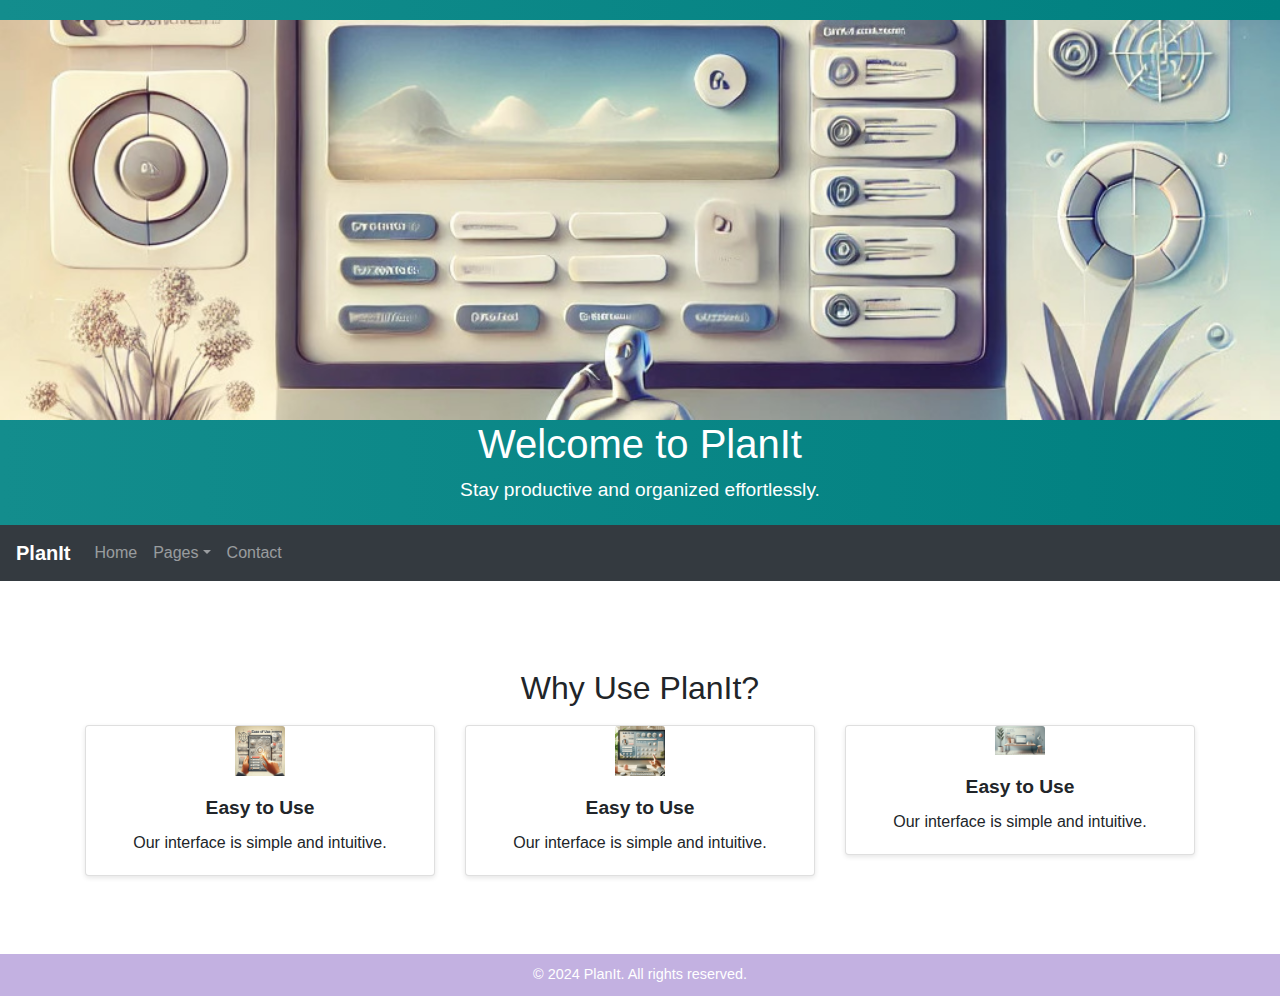
<file: index.html>
<!-- DEVELOPER: Marwa Monsour, IS117-001, Fall 2024 -->
<!DOCTYPE html>
<html lang="en">
<head>
    <meta charset="UTF-8">
    <meta name="viewport" content="width=device-width, initial-scale=1.0">
    <title>To-Do List Website</title>
    <link rel="stylesheet" href="assets/css/styles.css">
    <link rel="stylesheet" href="https://stackpath.bootstrapcdn.com/bootstrap/4.5.2/css/bootstrap.min.css">
</head>
<body>
    <header class="header">
        <img src="assets/images/hero-banner.jpg" alt="Hero Banner" class="img-fluid" style="max-height: 400px; width: 100%; object-fit: cover;">
        <h1 style="text-align: center;">Welcome to PlanIt</h1>
        <p style="text-align: center;">Stay productive and organized effortlessly.</p>
    </header>    
    <nav class="navbar navbar-expand-lg navbar-dark bg-dark">
        <a class="navbar-brand" href="#">PlanIt</a>
        <button class="navbar-toggler" type="button" data-toggle="collapse" data-target="#navbarNav" aria-controls="navbarNav" aria-expanded="false" aria-label="Toggle navigation">
            <span class="navbar-toggler-icon"></span>
        </button>
        <div class="collapse navbar-collapse" id="navbarNav">
            <ul class="navbar-nav">
                <li class="nav-item"><a class="nav-link" href="index.html">Home</a></li>
                <li class="nav-item dropdown">
                    <a class="nav-link dropdown-toggle" href="#" id="navbarDropdown" role="button" data-toggle="dropdown" aria-haspopup="true" aria-expanded="false">Pages</a>
                    <div class="dropdown-menu" aria-labelledby="navbarDropdown">
                        <a class="dropdown-item" href="todo.html">To-Do List</a>
                        <a class="dropdown-item" href="about.html">About</a>
                        <a class="dropdown-item" href="features.html">Features</a>
                    </div>
                </li>
                <li class="nav-item"><a class="nav-link" href="contact.html">Contact</a></li>
            </ul>
        </div>
    </nav>
    <main class="container my-5">
        <section class="text-center">
            <h2>Why Use PlanIt?</h2>
            <div class="row">
                <div class="col-md-4">
                    <div class="card">
                        <img src="assets/images/icon-easy-to-use1.png" alt="Easy to Use1" class="card-img-top" style="width: 50px; margin: auto;">
                        <div class="card-body">
                            <h5 class="card-title">Easy to Use</h5>
                            <p class="card-text">Our interface is simple and intuitive.</p>
                        </div>
                    </div>                    
                </div>
                <div class="col-md-4">
                    <div class="card">
                        <img src="assets/images/icon-easy-to-use2.png" alt="Easy to Use2" class="card-img-top" style="width: 50px; margin: auto;">
                        <div class="card-body">
                            <h5 class="card-title">Easy to Use</h5>
                            <p class="card-text">Our interface is simple and intuitive.</p>
                        </div>
                    </div>                    
                </div>
                <div class="col-md-4">
                    <div class="card">
                        <img src="assets/images/icon-easy-to-use3.png" alt="Easy to Use3" class="card-img-top" style="width: 50px; margin: auto;">
                        <div class="card-body">
                            <h5 class="card-title">Easy to Use</h5>
                            <p class="card-text">Our interface is simple and intuitive.</p>
                        </div>
                    </div>                    
                </div>
            </div>
        </section>
    </main>
    <footer class="footer">
        <p style="text-align: center;">© 2024 PlanIt. All rights reserved.</p>
    </footer>
    <script src="https://code.jquery.com/jquery-3.5.1.slim.min.js"></script>
    <script src="https://cdn.jsdelivr.net/npm/bootstrap@4.5.2/dist/js/bootstrap.bundle.min.js"></script>
</body>
</html>
</file>
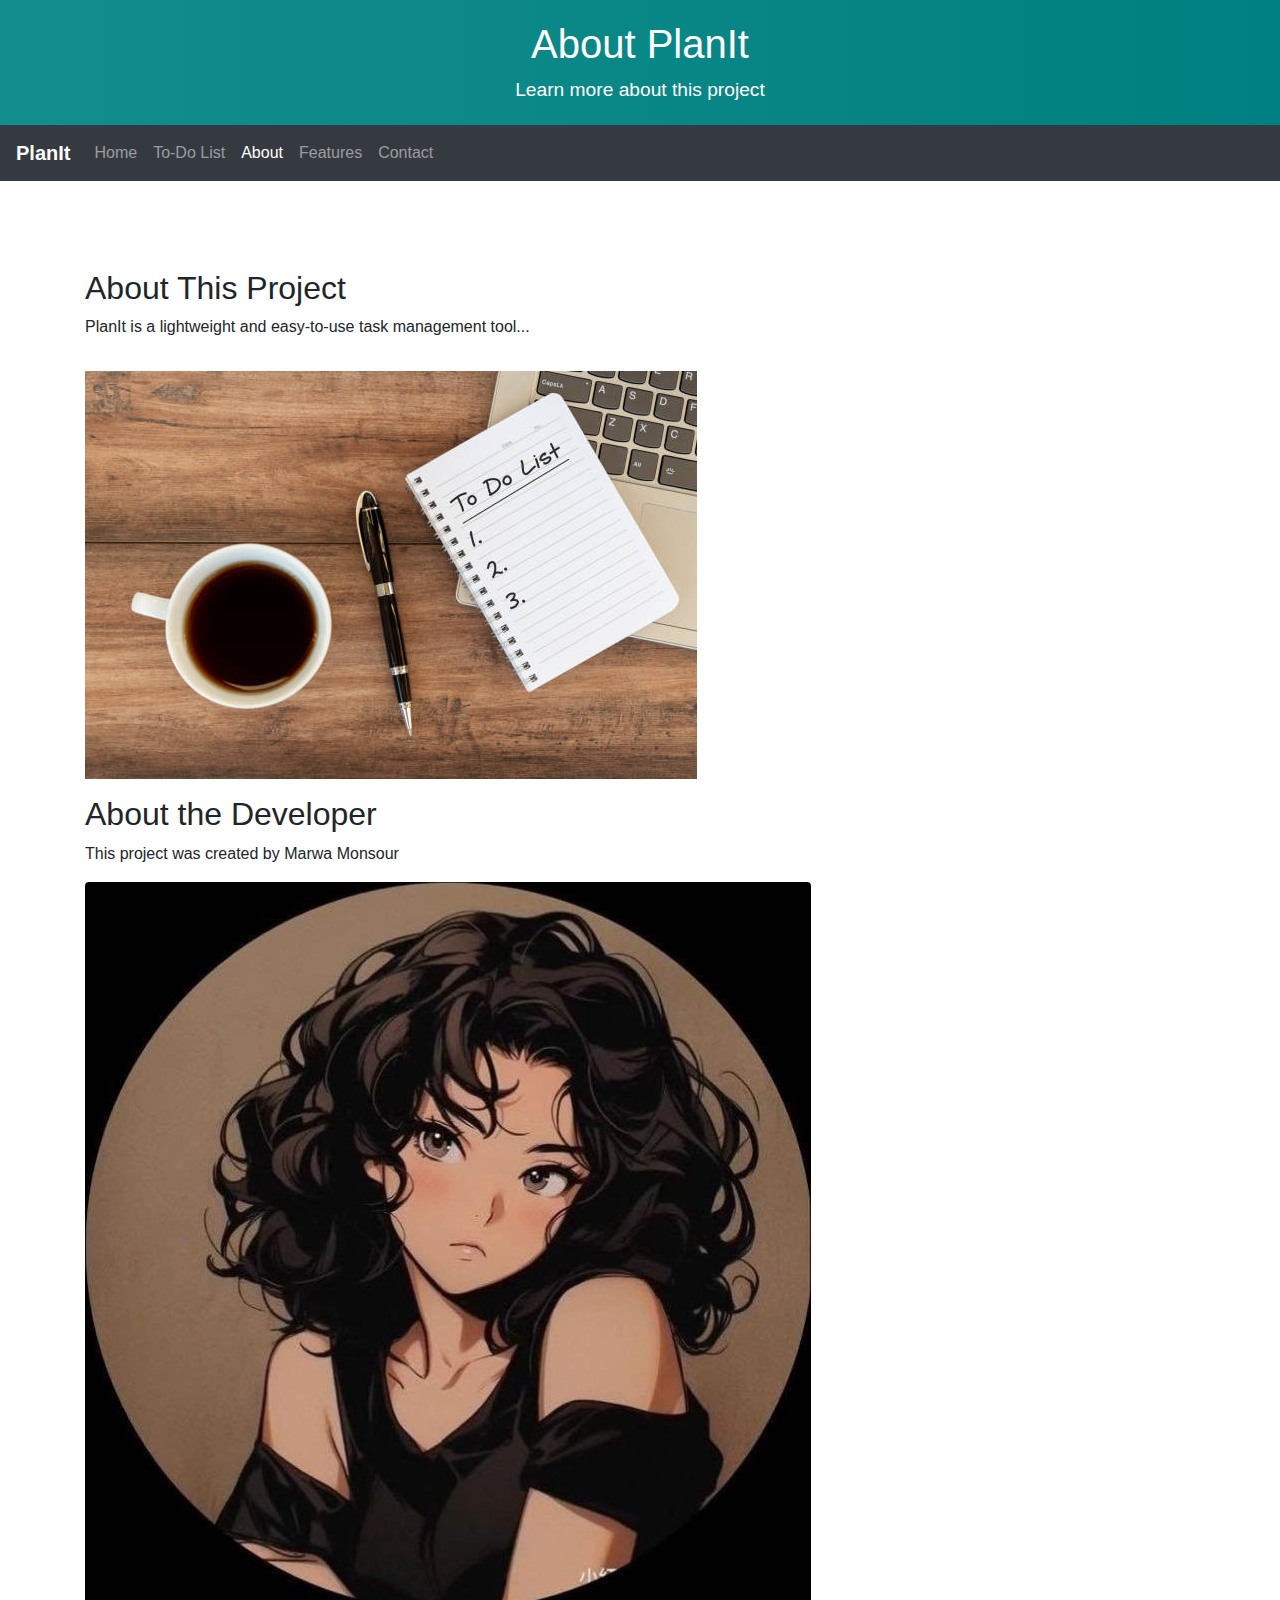
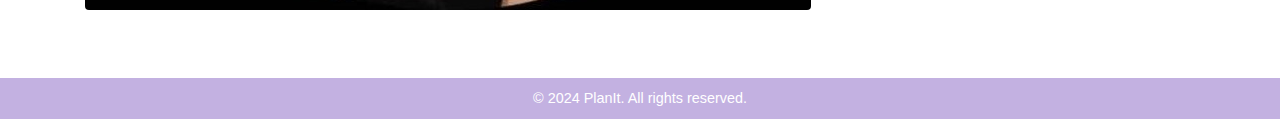
<file: about.html>
<!-- DEVELOPER: Marwa Monsour, IS117-001, Fall 2024 -->
<!DOCTYPE html>
<html lang="en">
<head>
    <meta charset="UTF-8">
    <meta name="viewport" content="width=device-width, initial-scale=1.0">
    <title>About</title>
    <link rel="stylesheet" href="assets/css/styles.css">
    <link rel="stylesheet" href="https://stackpath.bootstrapcdn.com/bootstrap/4.5.2/css/bootstrap.min.css">
</head>
<body>
    <header class="header">
        <h1 style="text-align: center;">About PlanIt</h1>
        <p style="text-align: center;">Learn more about this project</p>
    </header>
    <nav class="navbar navbar-expand-lg navbar-dark bg-dark">
        <a class="navbar-brand" href="index.html">PlanIt</a>
        <button class="navbar-toggler" type="button" data-toggle="collapse" data-target="#navbarNav" aria-controls="navbarNav" aria-expanded="false" aria-label="Toggle navigation">
            <span class="navbar-toggler-icon"></span>
        </button>
        <div class="collapse navbar-collapse" id="navbarNav">
            <ul class="navbar-nav">
                <li class="nav-item"><a class="nav-link" href="index.html">Home</a></li>
                <li class="nav-item"><a class="nav-link" href="todo.html">To-Do List</a></li>
                <li class="nav-item"><a class="nav-link active" href="about.html">About</a></li>
                <li class="nav-item"><a class="nav-link" href="features.html">Features</a></li>
                <li class="nav-item"><a class="nav-link" href="contact.html">Contact</a></li>
            </ul>
        </div>
    </nav>
    <main class="container my-5">
        <section>
            <h2>About This Project</h2>
            <p>PlanIt is a lightweight and easy-to-use task management tool...</p>
            <img src="assets/images/project-image.jpg" alt="Project Overview" class="img-fluid my-3">
        </section>        
        <section>
            <h2>About the Developer</h2>
            <p>This project was created by Marwa Monsour</p>
            <img src="assets/images/developer-image.jpg" alt="Developer Working" class="img-fluid rounded">
        </section>        
    </main>
    <footer class="footer">
        <p style="text-align: center;">© 2024 PlanIt. All rights reserved.</p>
    </footer>
    <script src="https://code.jquery.com/jquery-3.5.1.slim.min.js"></script>
    <script src="https://cdn.jsdelivr.net/npm/bootstrap@4.5.2/dist/js/bootstrap.bundle.min.js"></script>
</body>
</html>
</file>
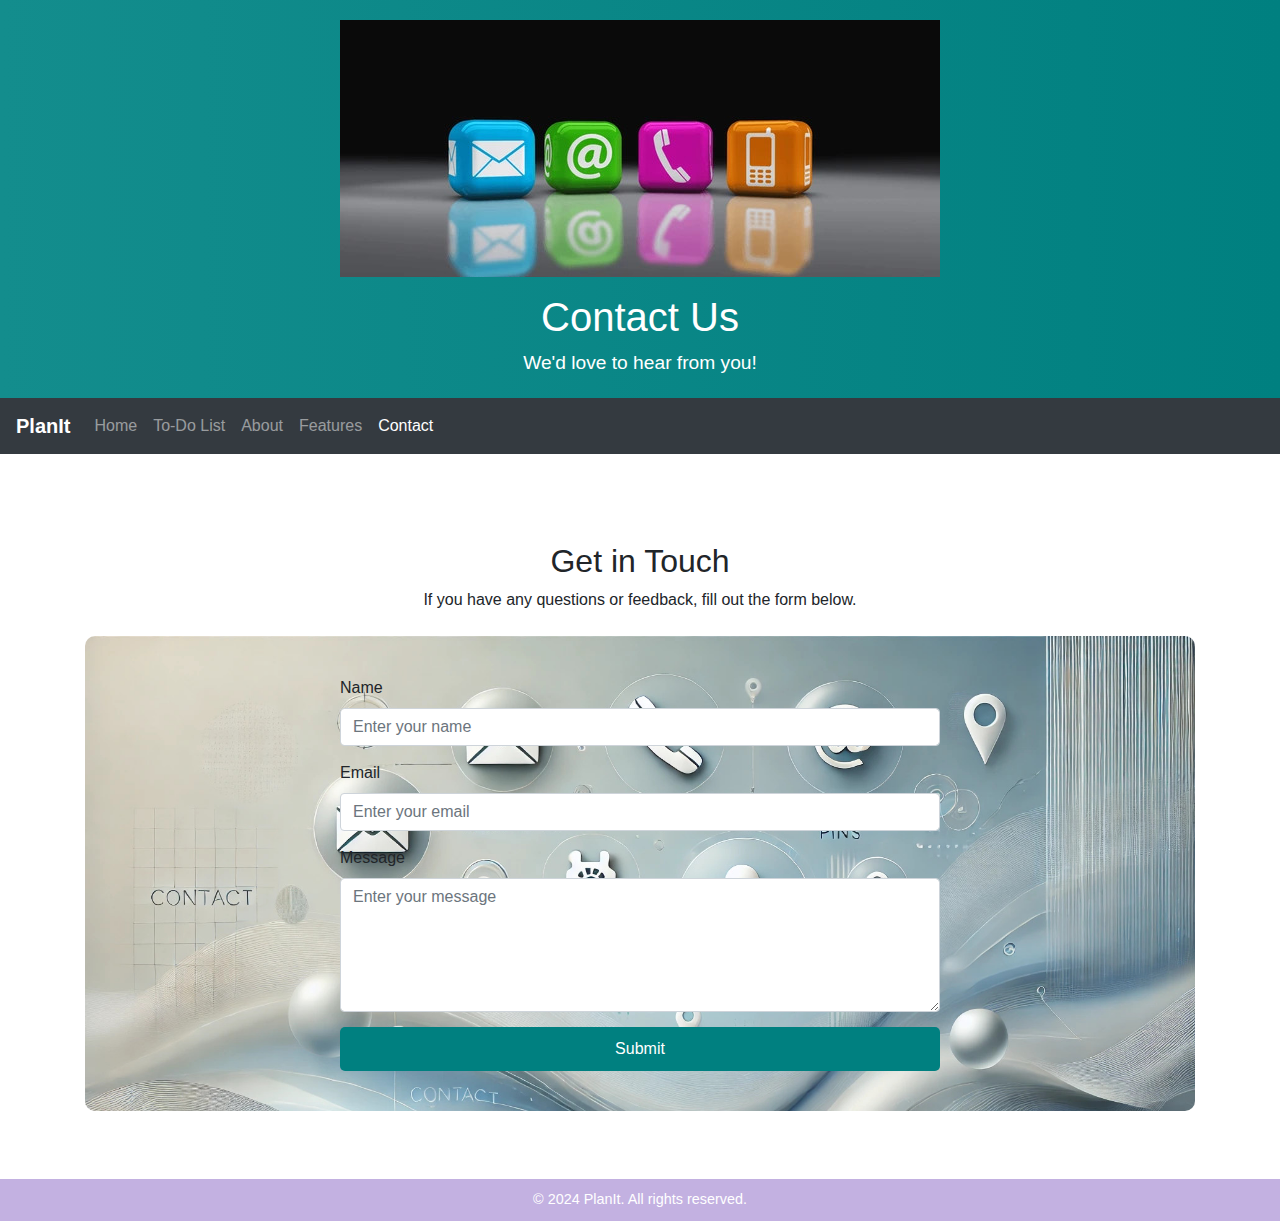
<file: contact.html>
<!-- DEVELOPER: Marwa Monsour, IS117-001, Fall 2024 -->
<!DOCTYPE html>
<html lang="en">
<head>
    <meta charset="UTF-8">
    <meta name="viewport" content="width=device-width, initial-scale=1.0">
    <title>Contact</title>
    <link rel="stylesheet" href="assets/css/styles.css">
    <link rel="stylesheet" href="https://stackpath.bootstrapcdn.com/bootstrap/4.5.2/css/bootstrap.min.css">
</head>
<body>
    <header class="header">
        <div style="text-align: center;">
            <img src="assets/images/contact-header.jpg" alt="Contact Us" class="img-fluid mb-3">
        </div>
        <h1 style="text-align: center;">Contact Us</h1>
        <p style="text-align: center;">We'd love to hear from you!</p>
    </header>    
    <nav class="navbar navbar-expand-lg navbar-dark bg-dark">
        <a class="navbar-brand" href="index.html">PlanIt</a>
        <button class="navbar-toggler" type="button" data-toggle="collapse" data-target="#navbarNav" aria-controls="navbarNav" aria-expanded="false" aria-label="Toggle navigation">
            <span class="navbar-toggler-icon"></span>
        </button>
        <div class="collapse navbar-collapse" id="navbarNav">
            <ul class="navbar-nav">
                <li class="nav-item"><a class="nav-link" href="index.html">Home</a></li>
                <li class="nav-item"><a class="nav-link" href="todo.html">To-Do List</a></li>
                <li class="nav-item"><a class="nav-link" href="about.html">About</a></li>
                <li class="nav-item"><a class="nav-link" href="features.html">Features</a></li>
                <li class="nav-item"><a class="nav-link active" href="contact.html">Contact</a></li>
            </ul>
        </div>
    </nav>
    <main class="container my-5">
        <section class="text-center">
            <h2>Get in Touch</h2>
            <p>If you have any questions or feedback, fill out the form below.</p>
        </section>
        <section class="mt-4" style="background-image: url('assets/images/contact-form-bg.jpg'); background-size: cover; padding: 20px; border-radius: 10px;">
            <form>
                <div class="form-group">
                    <label for="name">Name</label>
                    <input type="text" id="name" class="form-control" placeholder="Enter your name" required>
                </div>
                <div class="form-group">
                    <label for="email">Email</label>
                    <input type="email" id="email" class="form-control" placeholder="Enter your email" required>
                </div>
                <div class="form-group">
                    <label for="message">Message</label>
                    <textarea id="message" class="form-control" rows="5" placeholder="Enter your message" required></textarea>
                </div>
                <button type="submit" class="btn" style="background-color: #008080; color: white; border: none; padding: 10px 20px; border-radius: 5px;">
                    Submit
                </button>
            </form>
        </section>        
    </main>
    <footer class="footer">
        <p style="text-align: center;">© 2024 PlanIt. All rights reserved.</p>
    </footer>
    <script src="https://code.jquery.com/jquery-3.5.1.slim.min.js"></script>
    <script src="https://cdn.jsdelivr.net/npm/bootstrap@4.5.2/dist/js/bootstrap.bundle.min.js"></script>
</body>
</html>
</file>
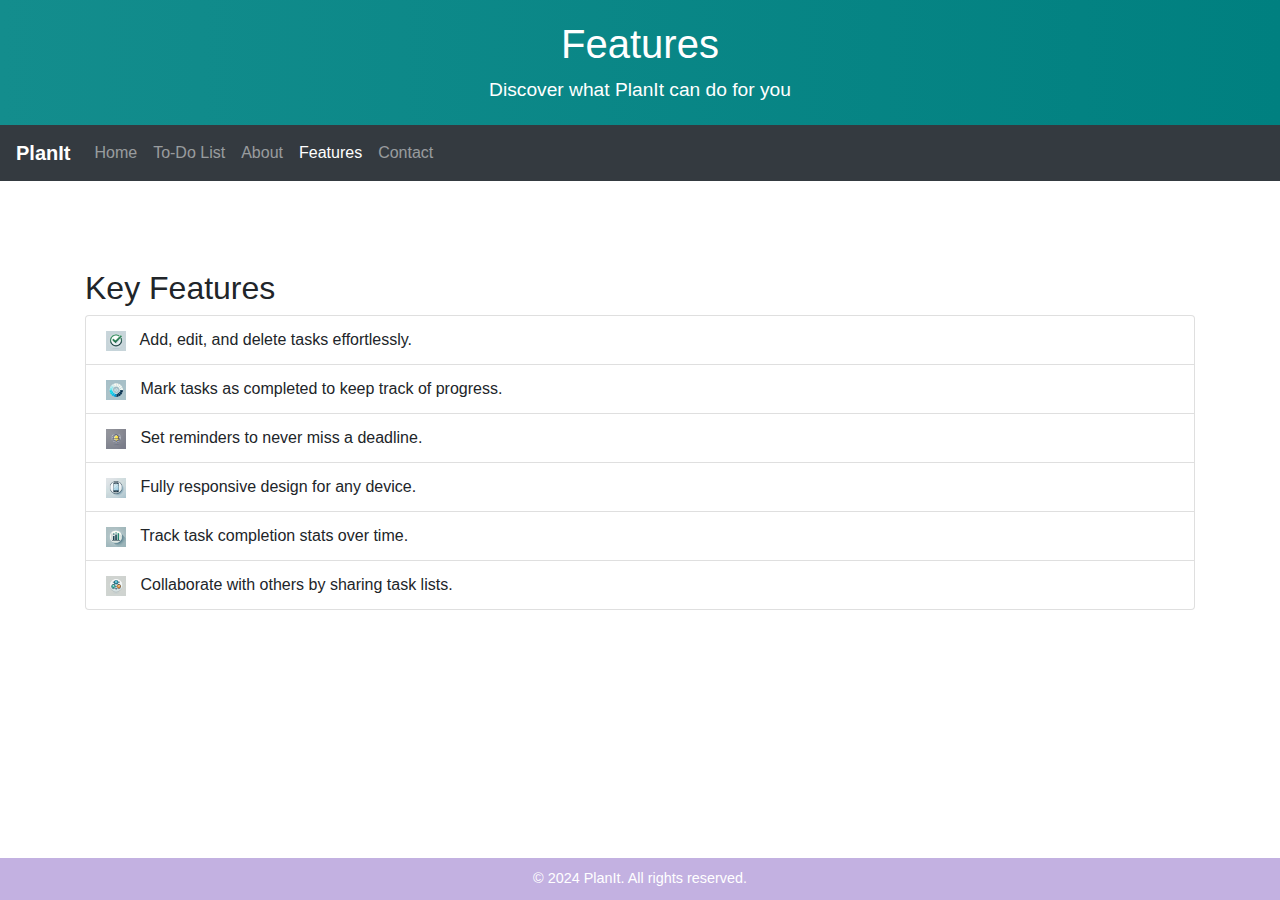
<file: features.html>
<!-- DEVELOPER: Marwa Monsour, IS117-001, Fall 2024 -->
<!DOCTYPE html>
<html lang="en">
<head>
    <meta charset="UTF-8">
    <meta name="viewport" content="width=device-width, initial-scale=1.0">
    <title>Features</title>
    <link rel="stylesheet" href="assets/css/styles.css">
    <link rel="stylesheet" href="https://stackpath.bootstrapcdn.com/bootstrap/4.5.2/css/bootstrap.min.css">
</head>
<body>
    <header class="header">
        <h1 style="text-align: center;">Features</h1>
        <p style="text-align: center;">Discover what PlanIt can do for you</p>
    </header>
    <nav class="navbar navbar-expand-lg navbar-dark bg-dark">
        <a class="navbar-brand" href="index.html">PlanIt</a>
        <button class="navbar-toggler" type="button" data-toggle="collapse" data-target="#navbarNav" aria-controls="navbarNav" aria-expanded="false" aria-label="Toggle navigation">
            <span class="navbar-toggler-icon"></span>
        </button>
        <div class="collapse navbar-collapse" id="navbarNav">
            <ul class="navbar-nav">
                <li class="nav-item"><a class="nav-link" href="index.html">Home</a></li>
                <li class="nav-item"><a class="nav-link" href="todo.html">To-Do List</a></li>
                <li class="nav-item"><a class="nav-link" href="about.html">About</a></li>
                <li class="nav-item"><a class="nav-link active" href="features.html">Features</a></li>
                <li class="nav-item"><a class="nav-link" href="contact.html">Contact</a></li>
            </ul>
        </div>
    </nav>
    <main class="container my-5">
        <section>
            <h2>Key Features</h2>
            <ul class="list-group">
                <li class="list-group-item">
                    <img src="assets/images/checkmark-icon.png" alt="Checkmark" style="width: 20px; margin-right: 10px;"> Add, edit, and delete tasks effortlessly.
                </li>
                <li class="list-group-item">
                    <img src="assets/images/progress-icon.png" alt="Progress" style="width: 20px; margin-right: 10px;"> Mark tasks as completed to keep track of progress.
                </li>
                <li class="list-group-item">
                    <img src="assets/images/reminder-icon.png" alt="Reminder" style="width: 20px; margin-right: 10px;"> Set reminders to never miss a deadline.
                </li>
                <li class="list-group-item">
                    <img src="assets/images/mobile-icon.png" alt="Mobile Responsive" style="width: 20px; margin-right: 10px;"> Fully responsive design for any device.
                </li>
                <li class="list-group-item">
                    <img src="assets/images/analytics-icon.png" alt="Analytics" style="width: 20px; margin-right: 10px;"> Track task completion stats over time.
                </li>
                <li class="list-group-item">
                    <img src="assets/images/collaborate-icon.png" alt="Collaboration" style="width: 20px; margin-right: 10px;"> Collaborate with others by sharing task lists.
                </li>
            </ul>            
        </section>
    </main>
    <footer class="footer">
        <p style="text-align: center;">© 2024 PlanIt. All rights reserved.</p>
    </footer>
    <script src="https://code.jquery.com/jquery-3.5.1.slim.min.js"></script>
    <script src="https://cdn.jsdelivr.net/npm/bootstrap@4.5.2/dist/js/bootstrap.bundle.min.js"></script>
</body>
</html>
</file>
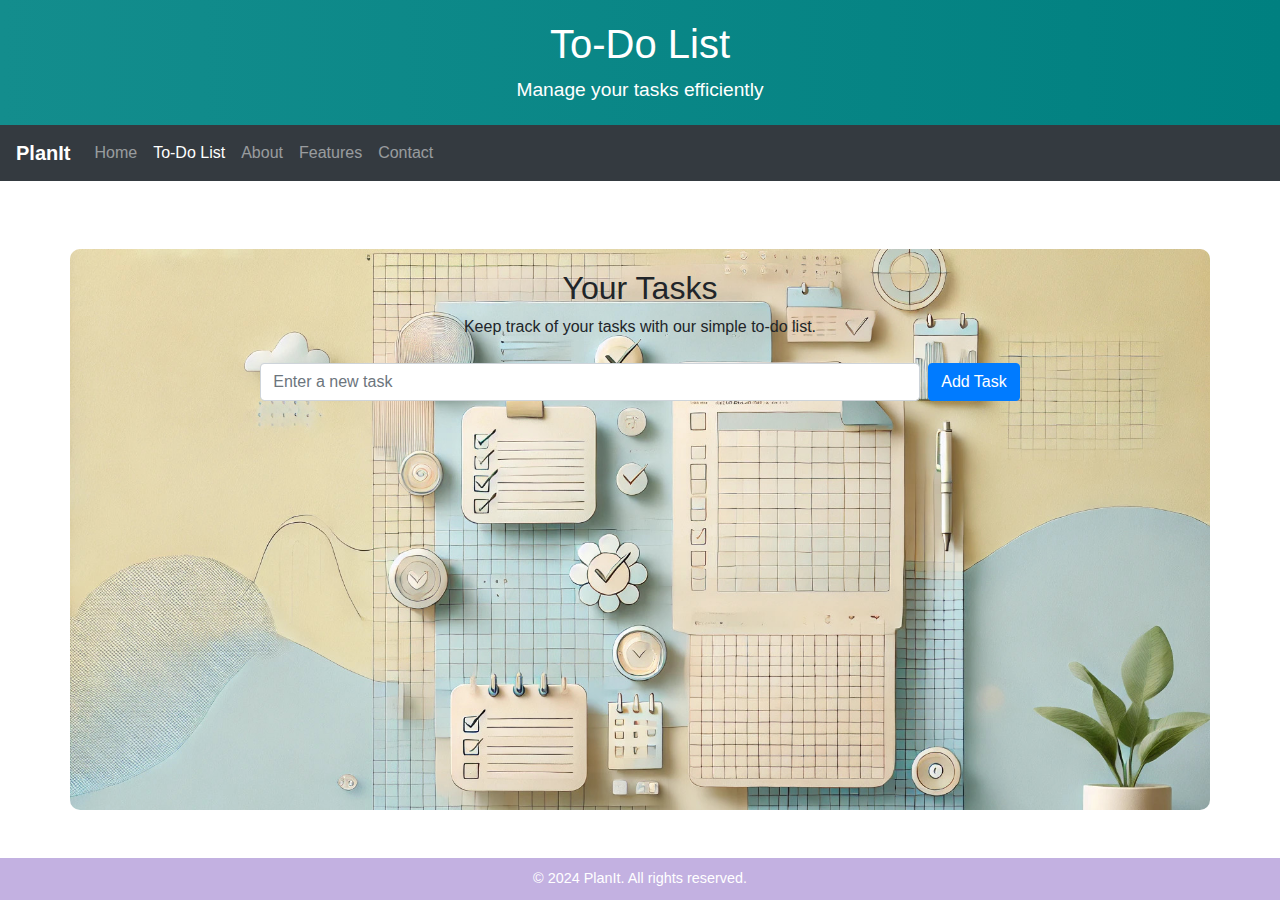
<file: todo.html>
<!-- DEVELOPER: Marwa Monsour, IS117-001, Fall 2024 -->
<!DOCTYPE html>
<html lang="en">
<head>
    <meta charset="UTF-8">
    <meta name="viewport" content="width=device-width, initial-scale=1.0">
    <title>To-Do List</title>
    <link rel="stylesheet" href="assets/css/styles.css">
    <link rel="stylesheet" href="https://stackpath.bootstrapcdn.com/bootstrap/4.5.2/css/bootstrap.min.css">
</head>
<body>
    <header class="header">
        <h1 style="text-align: center;">To-Do List</h1>
        <p style="text-align: center;">Manage your tasks efficiently</p>
    </header>
    <nav class="navbar navbar-expand-lg navbar-dark bg-dark">
        <a class="navbar-brand" href="index.html">PlanIt</a>
        <button class="navbar-toggler" type="button" data-toggle="collapse" data-target="#navbarNav" aria-controls="navbarNav" aria-expanded="false" aria-label="Toggle navigation">
            <span class="navbar-toggler-icon"></span>
        </button>
        <div class="collapse navbar-collapse" id="navbarNav">
            <ul class="navbar-nav">
                <li class="nav-item"><a class="nav-link" href="index.html">Home</a></li>
                <li class="nav-item"><a class="nav-link active" href="todo.html">To-Do List</a></li>
                <li class="nav-item"><a class="nav-link" href="about.html">About</a></li>
                <li class="nav-item"><a class="nav-link" href="features.html">Features</a></li>
                <li class="nav-item"><a class="nav-link" href="contact.html">Contact</a></li>
            </ul>
        </div>
    </nav>
    <main class="container my-5" style="background-image: url('assets/images/todo-background.jpg'); background-size: cover; background-position: center; padding: 20px; border-radius: 10px;">
        <section class="text-center">
            <h2>Your Tasks</h2>
            <p>Keep track of your tasks with our simple to-do list.</p>
        </section>    
        <section class="mt-4">
            <div class="form-inline justify-content-center mb-3">
                <input type="text" id="taskInput" class="form-control mr-2" placeholder="Enter a new task" style="width: 60%;">
                <button id="addTaskButton" class="btn btn-primary">Add Task</button>
            </div>
            <ul id="taskList" class="list-group">
                
            </ul>
        </section>
    </main>
    <footer class="footer">
        <p style="text-align: center;">© 2024 PlanIt. All rights reserved.</p>
    </footer>
    <script src="https://code.jquery.com/jquery-3.5.1.slim.min.js"></script>
    <script src="https://cdn.jsdelivr.net/npm/bootstrap@4.5.2/dist/js/bootstrap.bundle.min.js"></script>
    <script src="assets/js/script.js"></script>
</body>
</html>
</file>
<file: assets/css/styles.css>
/* DEVELOPER: Marwa Monsour, IS117-001, Fall 2024 */

body {
    font-family: 'Arial', sans-serif;
    line-height: 1.6;
    margin: 0;
    padding: 0;
    background-color: #008080;
    display: flex;
    flex-direction: column;
    min-height: 100vh;
}

header {
    background: linear-gradient(to right, #138d8d, #008080);
    color: #fff;
    padding: 20px 0;
}

header h1 {
    font-size: 2.5rem;
}

header p {
    margin: 0;
    font-size: 1.2rem;
}

.navbar {
    margin-bottom: 20px;
}

.navbar-brand {
    font-size: 1.5rem;
    font-weight: bold;
}

main {
    padding: 20px;
    flex: 1; 
}

.card {
    margin: 10px 0;
    border: 1px solid #ddd;
    border-radius: 8px;
    box-shadow: 0 2px 5px rgba(0, 0, 0, 0.1);
}

.card-title {
    font-size: 1.2rem;
    font-weight: bold;
}

.card-text {
    font-size: 1rem;
}

footer {
    background-color: #C3B1E1;
    color: #fff;
    padding: 10px 0;
    text-align: center;
}

footer p {
    margin: 0;
    font-size: 0.9rem;
}

form {
    max-width: 600px;
    margin: 20px auto;
}

form .form-group {
    margin-bottom: 15px;
}

form .btn {
    width: 100%;
}

@media (max-width: 768px) {
    header h1 {
        font-size: 2rem;
    }

    header p {
        font-size: 1rem;
    }

    .navbar-brand {
        font-size: 1.2rem;
    }
}
</file>
